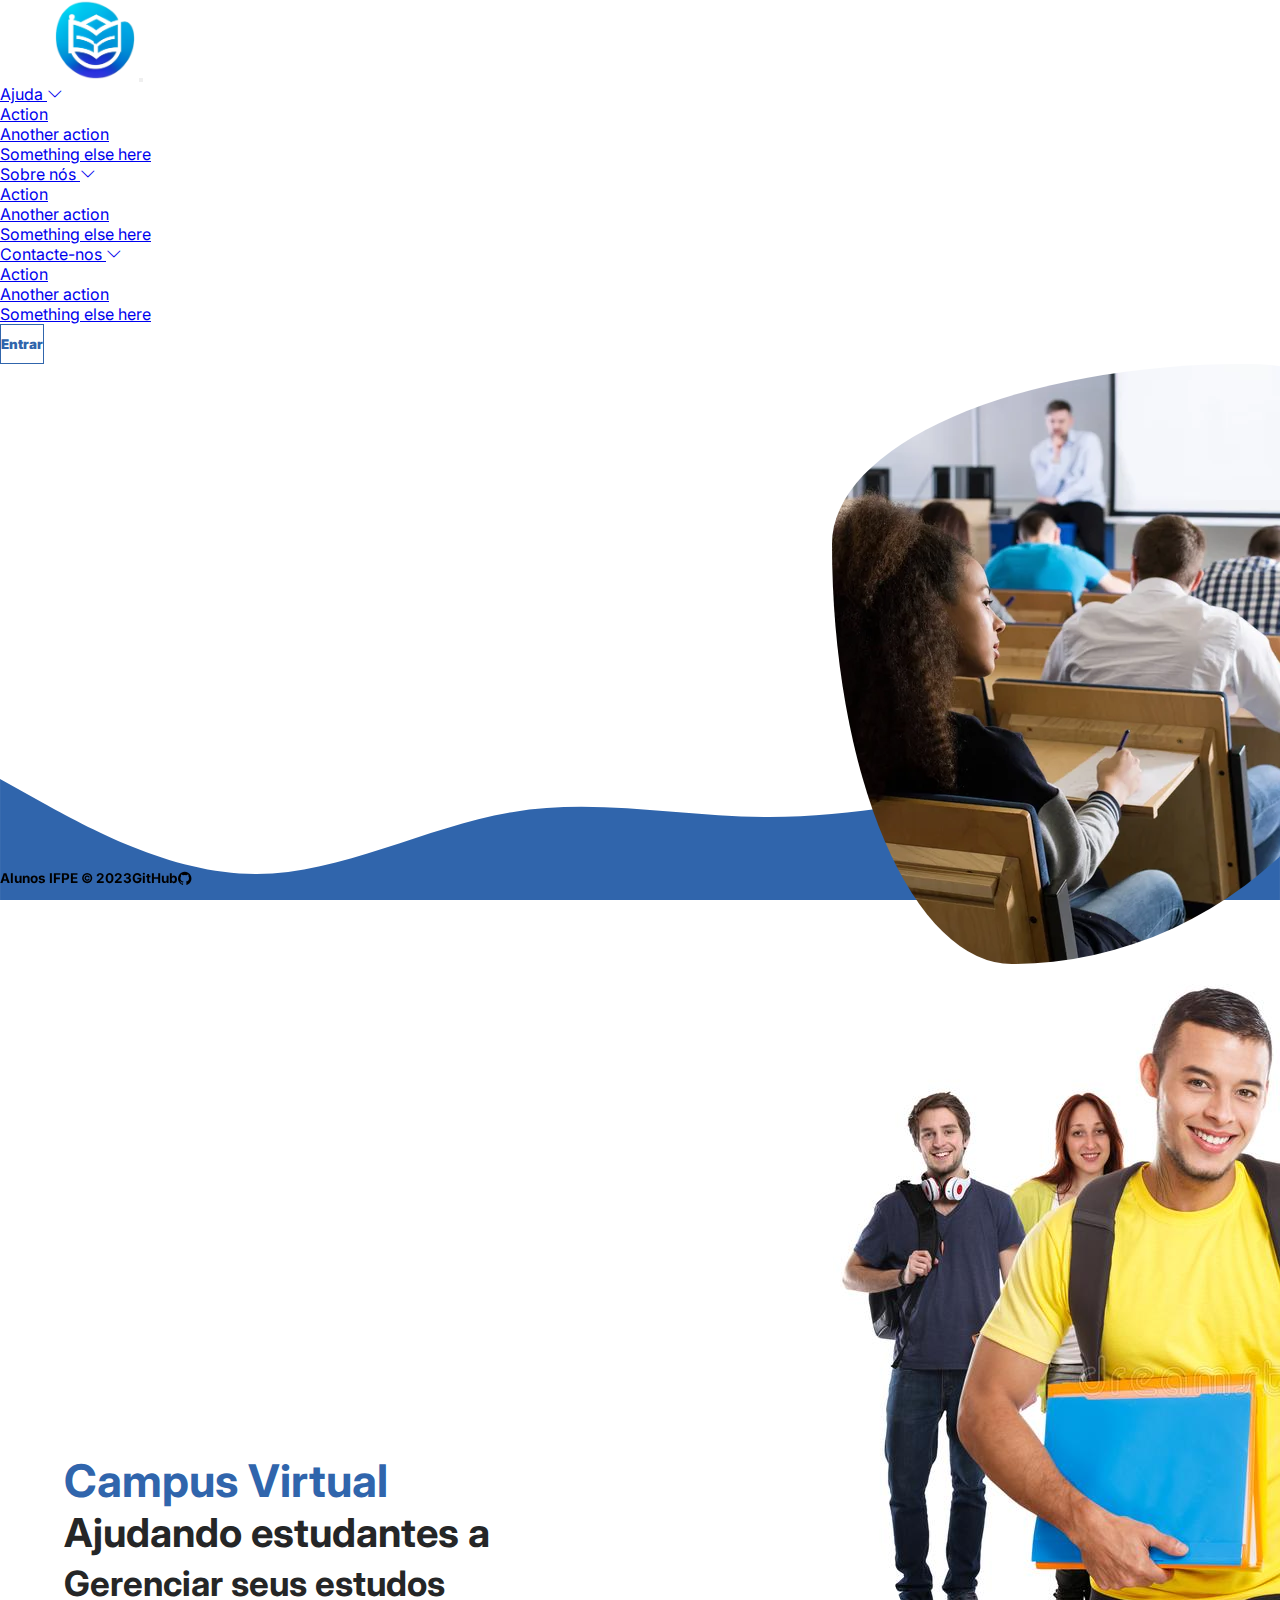
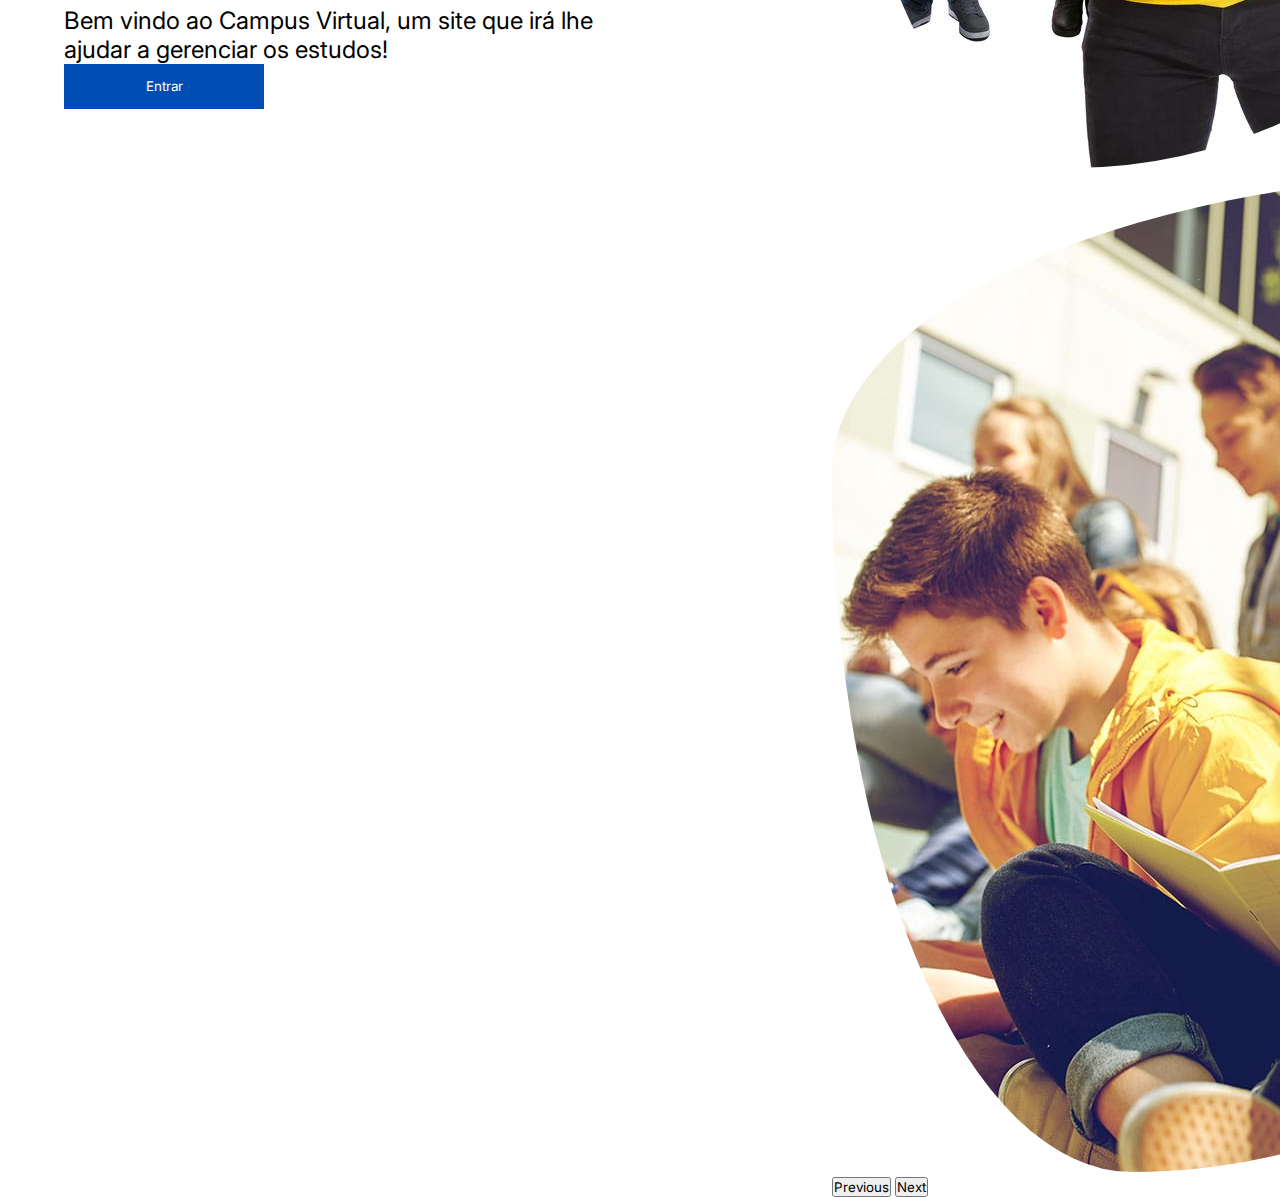
<file: index.html>
<!DOCTYPE html>
<html lang="pt-br">
  <head>
    <meta charset="UTF-8" />
    <meta http-equiv="X-UA-Compatible" content="IE=edge" />
    <meta name="viewport" content="width=device-width, initial-scale=1.0" />
    <!-- Link Css -->
    <link rel="stylesheet" href="./src/assets/css/styleHome.css" />
    <!-- Favicon -->
    <link
      rel="shortcut icon"
      href="./src/assets/img/logoPortal.png"
      type="image/x-icon"
    />
    <!-- Bootstrap Css -->
    <link
      href="https://cdn.jsdelivr.net/npm/bootstrap@5.3.0-alpha3/dist/css/bootstrap.min.css"
      rel="stylesheet"
      integrity="sha384-KK94CHFLLe+nY2dmCWGMq91rCGa5gtU4mk92HdvYe+M/SXH301p5ILy+dN9+nJOZ"
      crossorigin="anonymous"
    />
    <!-- Icons Bootstrap -->
    <link
      rel="stylesheet"
      href="https://cdn.jsdelivr.net/npm/bootstrap-icons@1.10.4/font/bootstrap-icons.css"
    />
    <!-- Script -->
    <script src="./src/assets/js/scriptHome.js" defer></script>
    <title>Campus Virtual</title>
  </head>
  <body>
    <!-- Header, Nav -->

    <div class="screen-one container-fluid">
      <header>
        <nav class="navbar navbar-expand-lg bg-transparent container-fluid">
          <div class="container-fluid mt-2 nav-bar">
            <a href="index.html" class="navbar-brand"
              ><img class="img-logo" src="./src/assets/img/logoPortal.png "
            /></a>
            <button
              class="navbar-toggler"
              type="button"
              data-bs-toggle="collapse"
              data-bs-target="#navbarNavAltMarkup"
              aria-controls="navbarNavAltMarkup"
              aria-expanded="false"
              aria-label="Toggle navigation"
            >
              <span class="navbar-toggler-icon"></span>
            </button>
            <div
              class="collapse navbar-collapse container-fluid"
              id="navbarNavAltMarkup"
            >
              <ul class="navbar-nav justify-content-end container-fluid gap-3">
                <li class="nav-item dropdown">
                  <a
                    class="nav-link text-black fw-medium"
                    href="#"
                    role="button"
                    data-bs-toggle="dropdown"
                    aria-expanded="false"
                  >
                    <p class="text-nav">
                      Ajuda <i class="bi bi-chevron-down"></i>
                    </p>
                  </a>
                  <ul class="dropdown-menu">
                    <li><a class="dropdown-item" href="#">Action</a></li>
                    <li>
                      <a class="dropdown-item" href="#">Another action</a>
                    </li>
                    <li>
                      <a class="dropdown-item" href="#">Something else here</a>
                    </li>
                  </ul>
                </li>
                <li class="nav-item dropdown">
                  <a
                    class="nav-link text-black fw-medium"
                    href="#"
                    role="button"
                    data-bs-toggle="dropdown"
                    aria-expanded="false"
                  >
                    <p class="text-nav">
                      Sobre nós <i class="bi bi-chevron-down"></i>
                    </p>
                  </a>
                  <ul class="dropdown-menu">
                    <li><a class="dropdown-item" href="#">Action</a></li>
                    <li>
                      <a class="dropdown-item" href="#">Another action</a>
                    </li>
                    <li>
                      <a class="dropdown-item" href="#">Something else here</a>
                    </li>
                  </ul>
                </li>
                <li class="nav-item dropdown">
                  <a
                    class="nav-link text-black fw-medium"
                    href="#"
                    role="button"
                    data-bs-toggle="dropdown"
                    aria-expanded="false"
                  >
                    <p class="text-nav">
                      Contacte-nos
                      <i class="bi bi-chevron-down"></i>
                    </p>
                  </a>
                  <ul class="dropdown-menu">
                    <li><a class="dropdown-item" href="#">Action</a></li>
                    <li>
                      <a class="dropdown-item" href="#">Another action</a>
                    </li>
                    <li>
                      <a class="dropdown-item" href="#">Something else here</a>
                    </li>
                  </ul>
                </li>
                <a href="./login.html">
                  <button
                    id="button-login"
                    class="justify-content-end me-5 pe-3 ms-3 ps-3 rounded-2 fw-medium fs-6 button-entrar"
                  >
                    Entrar
                  </button></a
                >
              </ul>
            </div>
          </div>
        </nav>
      </header>
    </div>

    <!-- Conteudo, Texts, Carousel -->
    <div class="main">
      <section class="container-fluid section-main">
        <div class="content d-flex flex-column section-left">
          <h1 class="title-campus ms-2 mb-4 ms-2">Campus Virtual</h1>
          <h2 class="text-h2-section ms-2">
            Ajudando estudantes a <br />
            <span class="fs-1 fw-medium text-black">
              Gerenciar seus estudos</span
            >
          </h2>
          <p class="ms-2 paragraph-section">
            Bem vindo ao Campus Virtual, um site que irá lhe ajudar a gerenciar
            os estudos!
          </p>
          <div>
            <button
              onclick="{location.href = 'login.html';}"
              class="button-section ms-2 fw-bold fs-5 mt-2 ms-2 rounded-2"
            >
              Entrar
            </button>
          </div>
        </div>
        <!-- Carousel -->

        <div
          id="carouselExampleInterval"
          class="carousel slide"
          data-bs-ride="carousel"
        >
          <div class="carousel-inner">
            <div class="carousel-item active" data-bs-interval="4000">
              <img
                src="./src/assets/img/image1.jpg"
                class="d-block w-100 img-carousel"
                alt="..."
              />
            </div>
            <div class="carousel-item" data-bs-interval="4000">
              <img
                src="./src/assets/img/image2.jpg"
                class="d-block w-100 img-carousel"
                alt="..."
              />
            </div>
            <div class="carousel-item" data-bs-interval="4000">
              <img
                src="./src/assets/img/image3.jpg"
                class="d-block w-100 img-carousel"
                alt="..."
              />
            </div>
          </div>
          <button
            class="carousel-control-prev"
            type="button"
            data-bs-target="#carouselExampleInterval"
            data-bs-slide="prev"
          >
            <span class="carousel-control-prev-icon" aria-hidden="true"></span>
            <span class="visually-hidden">Previous</span>
          </button>
          <button
            class="carousel-control-next"
            type="button"
            data-bs-target="#carouselExampleInterval"
            data-bs-slide="next"
          >
            <span class="carousel-control-next-icon" aria-hidden="true"></span>
            <span class="visually-hidden">Next</span>
          </button>
        </div>
      </section>
    </div>
    <!-- footer -->
    <div class="d-flex flex-row justify-content-center align-items-center">
      <footer
        class="bg-light border border-secondary d-flex flex-row justify-content-center align-items-center"
      >
        <div class="itens-footer">
          <span class="text-black">Alunos IFPE &copy; 2023</span>
          <a class="ms-2" target="_blank" href="https://github.com/Q-Academico"
            >GitHub</a
          >
          <a target="_blank" href="https://github.com/Q-Academico"
            ><i class="bi bi-github ms-2 fs-5 text-black"></i
          ></a>
        </div>
      </footer>
    </div>

    <!-- Script Bootstrap -->
    <script
      src="https://cdn.jsdelivr.net/npm/bootstrap@5.3.0-alpha3/dist/js/bootstrap.bundle.min.js"
      integrity="sha384-ENjdO4Dr2bkBIFxQpeoTz1HIcje39Wm4jDKdf19U8gI4ddQ3GYNS7NTKfAdVQSZe"
      crossorigin="anonymous"
    ></script>
  </body>
</html>
</file>
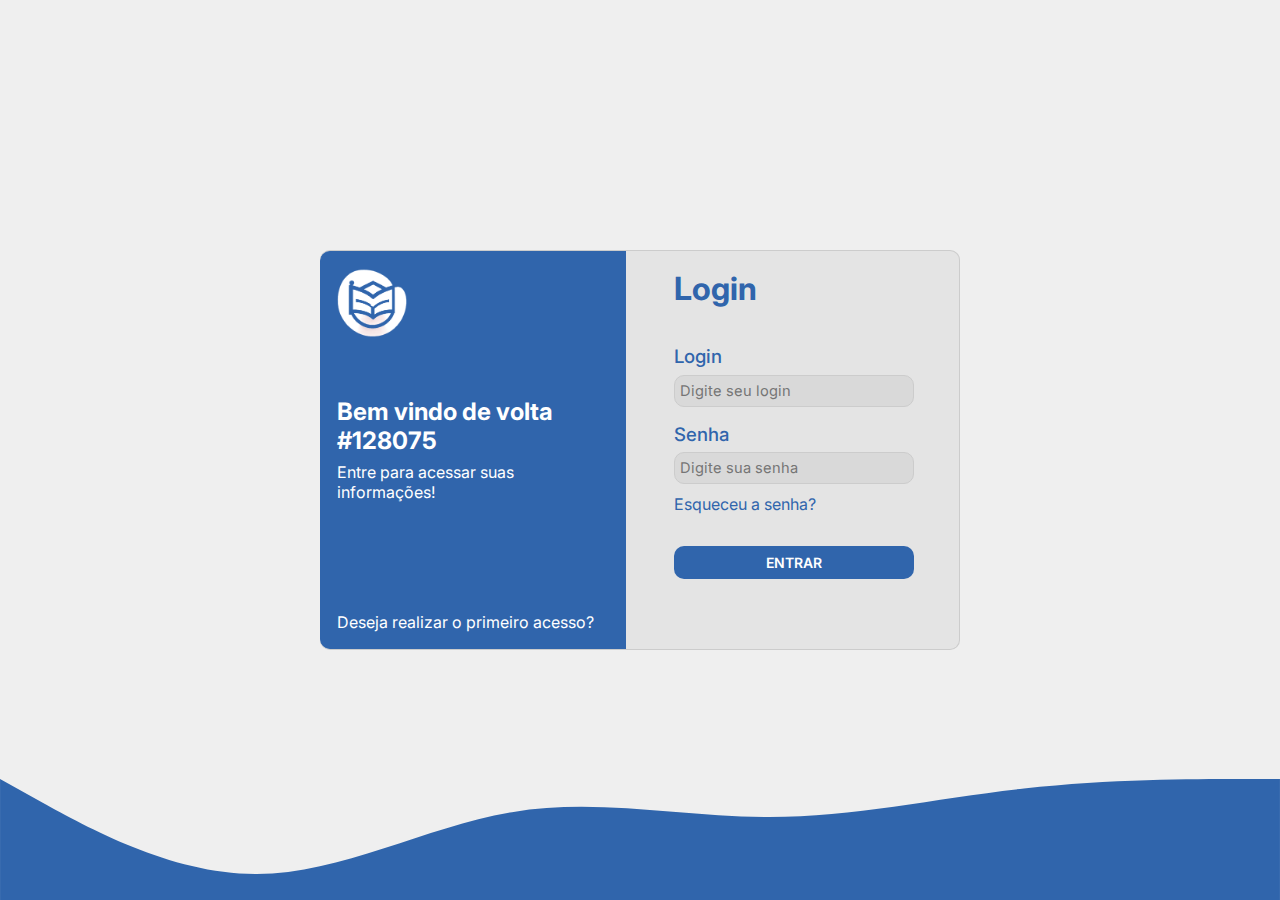
<file: login.html>
<!DOCTYPE html>
<html lang="pt-br">
  <head>
    <meta charset="UTF-8" />
    <meta http-equiv="X-UA-Compatible" content="IE=edge" />
    <meta name="viewport" content="width=device-width, initial-scale=1.0" />
    <title>Login</title>
    <!-- Favicon -->
    <link
      rel="shortcut icon"
      href="./src/assets/img/logoPortal.png"
      type="image/x-icon"
    />
    <!-- Link css -->
    <link rel="stylesheet" href="./src/assets/css/login.css" />
  </head>
  <body>
    <div class="container">
      <div class="container-left">
        <div class="img">
          <a href="./index.html">
            <img class="img-logo" id="logoNoJS" src="" alt="logo" />
          </a>
        </div>
        <div class="texts">
          <h2>Bem vindo de volta #128075</h2>
          <span>Entre para acessar suas informações!</span>
        </div>
        <div class="first-access">
          <a href="#" class="first-access-text-class" id="first-access-text"
            >Deseja realizar o primeiro acesso?</a
          >
        </div>
      </div>
      <div class="container-right">
        <div class="title">
          <h1>Login</h1>
        </div>
        <div class="forms">
          <form action="">
            <div class="login-conjunt">
              <label for="login">Login</label>
              <input
                type="text"
                id="login"
                name="login"
                placeholder="Digite seu login"
              />
            </div>
            <div class="password-conjunt">
              <div class="password-subconjunt">
                <label for="password">Senha</label>
                <input
                  type="password"
                  id="password"
                  name="password"
                  placeholder="Digite sua senha"
                />
              </div>
              <div class="esqueceu-password">
                <a href="" id="esq-password">Esqueceu a senha?</a>
              </div>
            </div>
            <button class="entrance">Entrar</button>
          </form>
        </div>
        <div class="hidden">
          <input type="hidden" />
        </div>
      </div>
    </div>
    <script src="./src/assets/js/scriptLogin.js"></script>
  </body>
</html>
</file>
<file: src/assets/css/styleHome.css>
@import url("https://fonts.googleapis.com/css2?family=Inter:wght@400;500;600;700&display=swap");

* {
  margin: 0;
  padding: 0;
  box-sizing: border-box;
  font-family: "Inter", sans-serif;
}

body {
  background-image: url("../img/background.svg");
  background-position: bottom;
  background-repeat: no-repeat;
  height: 100vh;
}

/* Header, Nav */

.img-logo {
  margin-left: 55px;
  width: 80px;
  transition: transform 0.2s ease-in-out;
}

.img-logo:hover {
  transform: scale(1.2);
}

.text-nav {
  text-decoration: none;
  transition: 0.4s;
}

.text-nav:hover {
  transform: scale(1.1);
  font-weight: bold;
  color: #004eb3;
}

.button-entrar {
  background-color: #fff;
  border: 1px solid #3065ac;
  color: #3065ac;
  font-weight: 900;
  transition: 0.2s;
  height: 40px;
}

.button-entrar:hover {
  background-color: #3065ac;
  color: #fff;
  font-weight: bold;
}

/* Section */
.section-main {
  display: flex;
  align-items: center;
}

.container-fluid {
  margin: 0;
}

.button-section {
  background-color: #004eb3;
  height: 45px !important;
  width: 200px !important;
  color: #fff;
  transition: 0.3s;
  border: none;
}

.button-section:hover {
  background-color: #1d1d96;
  -webkit-transform: translateY(-7px);
  -moz-transform: translateY(-7px);
  -ms-transform: translateY(-7px);
  -o-transform: translateY(-7px);
  transform: translateY(-7px);
  border: none;
}

.title-campus {
  color: #3065ac;
  font-weight: bold;
  font-size: 46px;
}

.text-h2-section {
  color: #252627;
  font-size: 36px;
}

.text-h2-section span {
  font-size: 40px;
}

.paragraph-section {
  width: 45%;
}

section {
  display: flex;
  margin-top: 10%;
}
.section-left {
  margin-left: 5%;
}
/* A bronca tá aqui, antes era algo parecido com isso, se nada der certo, verificar os !important
.section-main {
  margin-left: 60%;
  margin-right: 40%;  
} */

/* Carousel */
.carousel-item,
.carousel-inner {
  border-radius: 69% 31% 70% 30% / 30% 22% 78% 70%;
}

.carousel {
  margin-left: 5%;
  margin-right: 10%;
  background-color: transparent;
  width: 50rem;
}

.img-carousel {
  min-width: 40%;
  height: 25%;
  border-radius: 69% 31% 70% 30% / 30% 22% 78% 70%;
}

/* Footer */
footer {
  font-size: 13.5px;
  height: 30px;
  position: fixed;
  bottom: 0px;
  border-radius: 15px 15px 0px 0px;
  font-weight: bold;
  width: 35%;
  font-family: "Inter", sans-serif;
}

.itens-footer {
  display: flex;
  align-items: center;
}

footer a {
  text-decoration: none;
  color: #000;
  transition: 0.2s;
}

footer a:hover {
  color: #424242;
}

@media (max-height: 1200px) {
  .section {
    margin-top: 25vh;
  }

  .teste {
    margin-top: 0vh;
  }
}

@media (max-height: 675px) {
  .button-section:hover {
    background-color: #101055;
  }

  .title-campus {
    font-size: 45px;
  }

  .text-h2-section {
    font-size: 35px;
  }

  .paragraph-section {
    width: 50%;
    font-size: 16px;
  }

  .img-carousel {
    min-height: 250px;
  }
}

@media (max-height: 540px) {
  body {
    height: 100%;
  }

  .navbar {
    margin-bottom: 1%;
  }

  footer {
    margin-top: 10%;
  }

  .carousel {
    max-width: 30%;
  }

  .img-carousel {
    min-height: 250px;
  }

  .title-campus {
    font-size: 45px;
  }

  .text-h2-section {
    font-size: 35px;
  }

  .paragraph-section {
    width: 80%;
    font-size: 16px;
  }
}

@media (min-width: 1900px) {
  .container-brabo {
    height: 100vh;
  }

  .section-main {
    margin-top: 6rem;
  }

  .button-section {
    width: 300px !important;
    height: 60px !important;
  }

  .teste {
    margin-top: 8vh;
  }

  .title-campus {
    font-size: 80px;
  }

  .paragraph-section {
    width: 60%;
  }

  .content p {
    font-size: 30px !important;
  }

  .text-h2-section {
    font-size: 50px;
  }

  .text-h2-section span {
    font-size: 50px !important;
  }

  .carousel {
    margin-right: 5%;
    margin-left: 3%;
    /* max-width: 50%; */
  }
}

@media (min-width: 1400px) {
  .container-brabo {
    height: 100vh;
  }

  .section-main {
    margin-top: auto;
    margin-bottom: auto;
    position: absolute;
    top: 0;
    left: 0;
    bottom: 0;
    right: 0;
  }

  .button-section {
    width: 300px !important;
    height: 60px !important;
  }

  .teste {
    margin-top: 8vh;
  }

  .title-campus {
    font-size: 80px;
  }

  .paragraph-section {
    width: 60%;
  }

  .content p {
    font-size: 30px;
  }

  .text-h2-section {
    font-size: 50px;
  }

  .text-h2-section span {
    font-size: 50px !important;
  }

  .carousel {
    margin-right: 5%;
    margin-left: 3%;
    /* max-width: 50%; */
  }
}

@media (max-width: 1399px) {
  .title-campus {
    font-size: 45px;
  }
  .paragraph-section {
    width: 75%;
  }
  .text-h2-section {
    font-size: 40px;
  }

  .text-h2-section span {
    font-size: 35px !important;
  }

  .content p {
    font-size: 24px !important;
  }

  .teste {
    margin-top: 0vh;
  }

  .carousel {
    margin-right: 5%;
    margin-left: 3%;
    max-width: 30%;
  }

  section {
    display: flex;
    margin-top: 5%;
  }
}

@media (max-width: 990px) {
  .title-campus {
    font-size: 45px;
  }

  .text-h2-section {
    font-size: 35px;
  }

  .text-h2-section span {
    font-size: 30px !important;
  }

  .content p {
    font-size: 20px !important;
  }

  footer {
    /* bottom: auto; */
    position: fixed;
  }

  .carousel {
    margin-right: 0%;
    margin-left: 3%;
    max-width: 45%;
  }
}

@media (max-width: 768px) {
  body {
    /* background-size: cover; */
    height: 130vh;
  }

  section {
    width: fit-content;
    height: 10rem;
    flex-direction: column;
  }
  .section-left {
    margin-left: 0%;
  }
  .content {
    text-align: center !important;
  }

  .paragraph-section {
    width: 100%;
    font-size: 18px;
  }

  .button-section {
    margin-top: 4rem;
    width: 40% !important;
  }

  .carousel {
    margin: 4rem 0rem;
    max-width: 55%;
  }

  footer {
    width: 50%;
  }
}
@media (max-width: 600px) {
  .carousel {
    max-width: 60%;
  }
}
@media (max-width: 460px) {
  body {
    height: 120vh;
  }
  .text-h2-section {
    font-size: 30px;
  }

  .text-h2-section span {
    font-size: 30px !important;
  }
  footer {
    width: 70%;
    margin-top: 30px;
  }

  .carousel {
    max-width: 70%;
  }

  .img-logo {
    margin-left: 0px;
  }
}

@media (max-width: 375px) {
  body {
    background-image: url("../img/background.svg");
    background-position: bottom;
    background-repeat: no-repeat;
    height: 120vh;
  }

  .title-campus {
    margin-top: 2vh;
    font-size: 35px;
  }

  .text-h2-section {
    font-size: 20px;
  }

  .text-h2-section span {
    font-size: 20px !important;
  }
}

@media (max-width: 330px) {
  footer {
    width: 90%;
  }
}
</file>
<file: src/assets/css/login.css>
@import url("https://fonts.googleapis.com/css2?family=Inter:wght@400;500;600;700&display=swap");

* {
  margin: 0;
  padding: 0;
  box-sizing: border-box;
  font-family: "Inter", sans-serif;
}

body {
  background-color: #efefef;
  background-image: url("../img/background.svg");
  background-position: bottom;
  background-repeat: no-repeat;
  height: 100vh;
  width: 100vw;
  display: flex;
  align-items: center;
  justify-content: center;
}

.container {
  background-color: #e4e4e4;
  display: flex;
  flex-direction: row;
  height: 25rem;
  width: 40rem;
  border-radius: 10px;
  border: 1px solid #cccccc;
  border-left: none;
}

.container-left {
  background-color: #3065ac;
  width: 28rem;
  display: grid;
  border-radius: 10px 0px 0px 10px;
  border: 1px solid #3065ac;
  border-right: none;
  padding: 1rem;
}

.img-logo {
  width: 70px;
}

.texts {
  display: flex;
  flex-direction: column;
  gap: 0.4rem;
  color: #fff;
}

.first-access {
  display: flex;
  flex-direction: column;
  justify-content: end;
  gap: 0.4rem;
}

#first-access-text {
  color: #fff;
  font-size: 12pt;
  text-decoration: none;
}

#first-access-text:hover {
  text-decoration: underline;
}

.container-right {
  width: 30rem;
  display: grid;
  flex-direction: column;
  align-items: center;
  justify-content: start;
  padding-left: 3rem;
}

h1 {
  color: #3065ac;
}

form {
  display: flex;
  flex-direction: column;
  max-width: 10rem;
  gap: 1rem;
  margin-bottom: 15px;
}

label {
  color: #3065ac;
  font-weight: 500;
  font-size: 14pt;
}

.login-conjunt {
  display: flex;
  flex-direction: column;
  gap: 0.4rem;
}

.password-conjunt {
  display: flex;
  flex-direction: column;
  gap: 0.6rem;
}

.password-subconjunt {
  display: flex;
  flex-direction: column;
  gap: 0.4rem;
}

.esqueceu-password a {
  color: #3065ac;
  text-decoration: none;
}

.esqueceu-password a:hover {
  text-decoration: underline;
}

input {
  border-radius: 10px;
  width: 15rem;
  height: 2rem;
  font-size: 11pt;
  background-color: #d9d9d9;
  color: #828282;
  border: 1px solid #cccccc;
  padding: 5px;
  transition: 0.1s ease;
}

input:focus {
  border: 2px solid #1249e2;
  color: #000000;
  outline: none;
}

.entrance {
  padding: 8px;
  border-radius: 10px;
  border: none;
  width: 15rem;
  cursor: pointer;
  background-color: #3065ac;
  color: #fff;
  font-weight: 600;
  font-size: 14px;
  text-transform: uppercase;
  margin-top: 1rem;
  transition: 0.2s ease;
  text-align: center;
}

.entrance:hover {
  background-color: #072881;
  letter-spacing: 0.1rem;
}

@media screen and (max-width: 768px) {
  body {
    background: none;
    background-color: #efefef;
    justify-content: center;
    align-items: center;
  }

  .container {
    width: 100%;
    height: 100%;
    flex-direction: column;
    background: none;
    border: none;
    display: flex;
    align-items: center;
    justify-content: center;
    gap: 2rem;
  }

  .container-left {
    width: 100%;
    background: none;
    border: none;
    padding: 0;
    border-radius: 0;
    display: flex;
    flex-direction: column;
    align-items: center;
    text-align: center;
  }

  .container-left h2,
  span {
    color: #3065ac;
  }

  #first-access-text {
    color: #3065ac;
  }

  .container-right {
    width: 100%;
    padding: 0;
    display: flex;
    justify-content: center;
    align-items: center;
  }

  .forms {
    width: 100%;
    display: flex;
    justify-content: center;
    align-items: center;
    margin-right: 4rem;
  }
  span {
    color: #252627;
    font-weight: 400;
    font-size: 14pt;
  }
}
</file>
